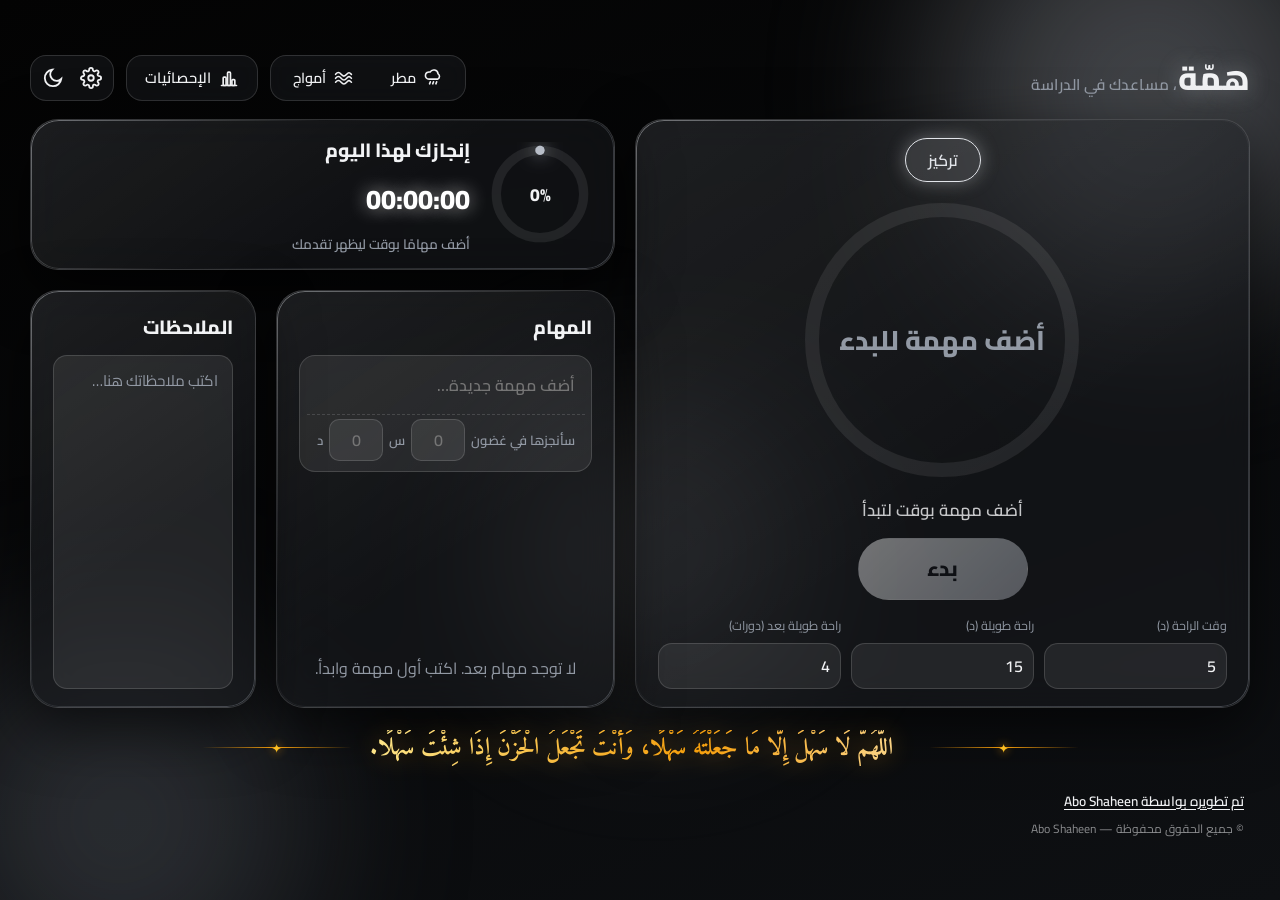
<file: index.html>
<!DOCTYPE html>
<html lang="ar" dir="rtl" data-theme="dark">
<head>
  <meta charset="UTF-8">
  <meta name="viewport" content="width=device-width, initial-scale=1">

  <title>همّه</title>

  <meta
    name="description"
    content="همّه — مساعدك في الدراسة، مؤقت بومودورو (Pomodoro) مع أصوات هادئة وإحصائيات وملاحظات."
  >

  <meta
    name="keywords"
    content="همّه, Himma, همه, بومودورو, Pomodoro"
  >

  <!-- الأيقونات -->
  <link rel="icon" type="image/png" href="img/logo-round.png">
  <link rel="apple-touch-icon" href="img/logo.png">

  <!-- Open Graph -->
  <meta property="og:type" content="website">
  <meta property="og:title" content="همّه">
  <meta
    property="og:description"
    content="همّه — مساعدك في الدراسة، مؤقت بومودورو (Pomodoro)."
  >
  <meta
    property="og:image"
    content="https://abo-shaheen-developer.github.io/Himma/img/cover.png"
  >
  <meta property="og:image:width" content="1774">
  <meta property="og:image:height" content="887">

  <!-- Twitter -->
  <meta name="twitter:card" content="summary_large_image">
  <meta name="twitter:title" content="همّه">
  <meta
    name="twitter:image"
    content="https://abo-shaheen-developer.github.io/Himma/img/cover.png"
  >

  <!-- Google Fonts -->
  <link rel="preconnect" href="https://fonts.googleapis.com">
  <link rel="preconnect" href="https://fonts.gstatic.com" crossorigin>

  <link
    href="https://fonts.googleapis.com/css2?family=Cairo:wght@400;600;800&family=Amiri:wght@700&display=swap"
    rel="stylesheet"
  >

  <!-- CSS -->
  <link rel="stylesheet" href="style.css">
</head>
<body class="intro hold-brand">
  <div id="intro" class="intro-screen" aria-hidden="true"><div class="intro-bg"></div></div>
  <div class="bg"><span class="orb o1"></span><span class="orb o2"></span><span class="orb o3"></span></div>

  <header class="top">
    <h1><span class="brand">همّة</span><span class="tag">، مساعدك في الدراسة</span></h1>

    <!-- الأصوات: في مستطيل -->
    <div class="sounds" role="group" aria-label="أصوات الخلفية">
      <button class="snd" data-sound="rain" aria-pressed="false" title="صوت المطر">
        <svg viewBox="0 0 24 24"><path d="M6.5 14a4.5 4.5 0 1 1 1.1-8.8A5.5 5.5 0 0 1 17.8 7.4 3.8 3.8 0 0 1 17.5 14z"/><path d="M8 17.5l-1 2.5M12 17.5l-1 2.5M16 17.5l-1 2.5"/></svg><span>مطر</span>
      </button>
      <button class="snd" data-sound="waves" aria-pressed="false" title="صوت الأمواج">
        <svg viewBox="0 0 24 24"><path d="M2 8c2.5-3 4.5-3 7 0s4.5 3 7 0 3.5-2.5 6 0"/><path d="M2 13c2.5-3 4.5-3 7 0s4.5 3 7 0 3.5-2.5 6 0"/><path d="M2 18c2.5-3 4.5-3 7 0s4.5 3 7 0 3.5-2.5 6 0"/></svg><span>أمواج</span>
      </button>
    </div>

    <!-- الإحصائيات: زر وحده (الملاحظات ثابتة في الصفحة) -->
    <button id="statsBtn" class="top-btn" aria-controls="stats">
      <svg viewBox="0 0 24 24"><path d="M3 21h18"/><rect x="5" y="11" width="3.5" height="10" rx="1"/><rect x="10.25" y="5" width="3.5" height="16" rx="1"/><rect x="15.5" y="14" width="3.5" height="7" rx="1"/></svg><span>الإحصائيات</span>
    </button>

    <!-- الثيم والإعدادات: في مربع -->
    <div class="tools">
      <button id="gearBtn" class="icon-btn gear" aria-label="الإعدادات">
        <svg viewBox="0 0 24 24"><circle cx="12" cy="12" r="3"/><path d="M19.4 15a1.65 1.65 0 0 0 .33 1.82l.06.06a2 2 0 0 1 0 2.83 2 2 0 0 1-2.83 0l-.06-.06a1.65 1.65 0 0 0-1.82-.33 1.65 1.65 0 0 0-1 1.51V21a2 2 0 0 1-2 2 2 2 0 0 1-2-2v-.09A1.65 1.65 0 0 0 9 19.4a1.65 1.65 0 0 0-1.82.33l-.06.06a2 2 0 0 1-2.83 0 2 2 0 0 1 0-2.83l.06-.06a1.65 1.65 0 0 0 .33-1.82 1.65 1.65 0 0 0-1.51-1H3a2 2 0 0 1-2-2 2 2 0 0 1 2-2h.09A1.65 1.65 0 0 0 4.6 9a1.65 1.65 0 0 0-.33-1.82l-.06-.06a2 2 0 0 1 0-2.83 2 2 0 0 1 2.83 0l.06.06a1.65 1.65 0 0 0 1.82.33H9a1.65 1.65 0 0 0 1-1.51V3a2 2 0 0 1 2-2 2 2 0 0 1 2 2v.09a1.65 1.65 0 0 0 1 1.51 1.65 1.65 0 0 0 1.82-.33l.06-.06a2 2 0 0 1 2.83 0 2 2 0 0 1 0 2.83l-.06.06a1.65 1.65 0 0 0-.33 1.82V9a1.65 1.65 0 0 0 1.51 1H21a2 2 0 0 1 2 2 2 2 0 0 1-2 2h-.09a1.65 1.65 0 0 0-1.51 1z"/></svg>
      </button>
      <button id="themeBtn" class="icon-btn" aria-label="تبديل الوضع">
        <svg class="sun" viewBox="0 0 24 24"><circle cx="12" cy="12" r="4"/><path d="M12 2v3M12 19v3M2 12h3M19 12h3M4.9 4.9l2.1 2.1M17 17l2.1 2.1M19.1 4.9L17 7M7 17l-2.1 2.1"/></svg>
        <svg class="moon" viewBox="0 0 24 24"><path d="M21 13A9 9 0 1 1 11 3a7 7 0 0 0 10 10z"/></svg>
      </button>
    </div>
  </header>

  <main class="layout">
    <section class="card timer-card">
      <div class="modes">
        <span id="modeLabel" class="mode-pill">تركيز</span>
      </div>

      <div class="dial-wrap"><div class="dial">
        <svg viewBox="0 0 300 300">
          <defs>
            <linearGradient id="gFocus" x1="0" y1="0" x2="1" y2="1"><stop offset="0" stop-color="#5eead4"/><stop offset="1" stop-color="#3b82f6"/></linearGradient>
            <linearGradient id="gBreak" x1="0" y1="0" x2="1" y2="1"><stop offset="0" stop-color="#fbbf24"/><stop offset="1" stop-color="#f472b6"/></linearGradient>
          </defs>
          <circle class="track" cx="150" cy="150" r="130"/>
          <circle id="ring" class="ring" cx="150" cy="150" r="130" transform="rotate(-90 150 150)"/>
        </svg>
        <div class="dial-text">
          <div id="time" class="time">…</div>
        </div>
      </div></div>

      <p id="sub" class="sub">جاهز للبدء</p>

      <div class="controls">
        <button id="startBtn" class="main-btn go">بدء</button>
      </div>

      <!-- وقت التركيز صار يُؤخذ من وقت المهمة، لذلك أُزيلت خانته -->
      <div class="settings">
        <label>وقت الراحة (د)
          <input id="breakMin" type="number" min="1" max="60" value="5">
        </label>
        <label>راحة طويلة (د)
          <input id="longMin" type="number" min="1" max="120" value="15">
        </label>
        <label>راحة طويلة بعد (دورات)
          <input id="longEvery" type="number" min="2" max="12" value="4">
        </label>
      </div>
    </section>

    <aside class="side">
      <section class="card achieve">
        <div class="mini-dial">
          <svg viewBox="0 0 100 100">
            <circle class="track" cx="50" cy="50" r="42"/>
            <circle id="aRing" class="ring a" cx="50" cy="50" r="42" transform="rotate(-90 50 50)"/>
          </svg>
          <div id="aPct" class="pct">0%</div>
        </div>
        <div class="a-info">
          <h2>إنجازك لهذا اليوم</h2>
          <div id="aTime" class="a-time">00:00:00</div>
          <p id="aOf" class="a-of"></p>
        </div>
      </section>

      <div class="pair">
      <section class="card todo">
        <h2>المهام</h2>
        <div class="add-box">
          <input id="todoInput" type="text" placeholder="أضف مهمة جديدة…" maxlength="80" aria-label="المهمة">
          <button id="addBtn" class="add-btn" aria-label="إضافة المهمة" hidden>+</button>
          <div class="add-time">
            <span>سأنجزها في غضون</span>
            <input id="todoH" type="number" min="0" max="12" placeholder="0" inputmode="numeric" aria-label="ساعات"><span>س</span>
            <input id="todoMin" type="number" min="0" max="59" placeholder="0" inputmode="numeric" aria-label="دقائق"><span>د</span>
          </div>
        </div>
        <ul id="todoList"></ul>
        <p id="empty" class="empty">لا توجد مهام بعد. اكتب أول مهمة وابدأ.</p>
      </section>

      <section class="card notes">
        <h2>الملاحظات</h2>
        <textarea id="notes" placeholder="اكتب ملاحظاتك هنا…" spellcheck="false"></textarea>
      </section>
      </div>
    </aside>
  </main>

  <!-- الإحصائيات: تأخذ الصفحة كلها عند فتحها -->
  <section id="stats" class="stats" hidden aria-label="الإحصائيات">
    <div class="stats-head">
      <h2>الإحصائيات</h2>
      <span id="stLive" class="st-live" hidden></span>
      <button id="statsClose" class="top-btn" aria-label="إغلاق الإحصائيات">
        <svg viewBox="0 0 24 24"><path d="M6 6l12 12M18 6L6 18"/></svg><span>إغلاق</span>
      </button>
    </div>

    <div class="stats-grid">
      <section class="card st-ov">
        <div class="wk-nav">
          <button id="wkPrev" class="icon-btn sm" aria-label="الأسبوع السابق"><svg viewBox="0 0 24 24"><path d="M9 6l6 6-6 6"/></svg></button>
          <div class="wk-title"><b id="wkTitle"></b><small id="wkRange"></small></div>
          <button id="wkNext" class="icon-btn sm" aria-label="الأسبوع التالي"><svg viewBox="0 0 24 24"><path d="M15 6l-6 6 6 6"/></svg></button>
        </div>
        <div id="wkTiles" class="tiles"></div>
        <div id="wkChart" class="chart"></div>
      </section>

      <section class="card st-days">
        <h3>مقارنة الأيام</h3>
        <p class="st-sub">كل يوم مقابل اليوم الذي قبله</p>
        <ul id="dayList"></ul>
      </section>

      <section class="card st-weeks">
        <h3>كل الأسابيع</h3>
        <p id="allSub" class="st-sub"></p>
        <ul id="weekList"></ul>
      </section>
    </div>
  </section>

  <footer class="salawat">
    <span class="orn"></span>
    <br>
    <p id="rotatingDua" aria-live="polite"></p>
    <span class="orn"></span>
  </footer>

  <footer class="credit">
    <a class="credit-link" href="https://abo-shaheen-developer.github.io/My-Portfolio/" target="_blank" rel="noopener noreferrer">تم تطويره بواسطة <bdi dir="ltr">Abo Shaheen</bdi></a>
    <span class="credit-copy">© جميع الحقوق محفوظة — <bdi dir="ltr">Abo Shaheen</bdi></span>
  </footer>

  <div id="overlay" class="overlay"></div>

  <aside id="drawer" class="drawer" aria-hidden="true" aria-label="الإعدادات">
    <div class="drawer-head">
      <h2>الإعدادات</h2>
      <button id="closeSettings" class="del" aria-label="إغلاق">×</button>
    </div>
    <h3 class="group">التشغيل</h3>
    <label class="switch-row">
      <span><b>بدء التركيز تلقائيًا</b><small>يبدأ التركيز مباشرة بعد انتهاء الراحة</small></span>
      <span class="switch"><input id="autoFocus" type="checkbox" role="switch"><i></i></span>
    </label>
    <label class="switch-row">
      <span><b>بدء الراحة تلقائيًا</b><small>تبدأ الراحة مباشرة بعد انتهاء التركيز</small></span>
      <span class="switch"><input id="autoBreak" type="checkbox" role="switch"><i></i></span>
    </label>
    <h3 class="group">المظهر</h3>
    <label class="switch-row">
      <span><b>التأثيرات البصرية</b><small>الألوان المتدرجة والحركة وموجة تبديل الثيم</small></span>
      <span class="switch"><input id="fx" type="checkbox" role="switch" checked><i></i></span>
    </label>
  </aside>

  <script src="script.js"></script>
</body>
</html>
</file>
<file: style.css>
/* ===== Monochrome palette: white / gray / silver / black / transparent ===== */
:root,[data-theme="dark"]{
  --drawer:rgba(12,13,15,.94);
  --bg1:#030303; --bg2:#0e1013; --bg3:#1d2025;
  --card:rgba(26,28,32,.52); --border:rgba(255,255,255,.14);
  --text:#f2f3f5; --muted:#9299a4; --track:rgba(255,255,255,.08);
  --accent:#e2e5ea; --accent2:#939aa5;
  --ar:226,229,234; --a2r:147,154,165; --hr:255,255,255;
  --hi:#ffffff; --hi2:#b8bec8;
  --brk:#8f96a1; --brkr:143,150,161;
  --f1:#ffffff; --f2:#8f96a1; --b1:#aab0ba; --b2:#4b515b;
  --on-accent:#0b0d10; --tglow:rgba(226,229,234,.35);
  --green:#e2e5ea; --red:#ffffff;
  --go-bg:linear-gradient(135deg,#ffffff,#b9bec7); --go-fg:#0b0d10; --go-bd:transparent; --gor:255,255,255;
  --stop-bg:linear-gradient(135deg,#3a3e45,#0d0e10); --stop-fg:#ffffff; --stop-bd:rgba(255,255,255,.35); --stopr:255,255,255;
  --orb1:#aeb3bc; --orb2:#6b717b; --orb3:#e5e7eb;
  --shadow:0 20px 60px rgba(0,0,0,.6);
}
[data-theme="light"]{
  --drawer:rgba(255,255,255,.96);
  --bg1:#ffffff; --bg2:#f1f2f4; --bg3:#dde0e5;
  --card:rgba(255,255,255,.6); --border:rgba(40,45,52,.16);
  --text:#14161a; --muted:#5b626d; --track:rgba(40,45,52,.08);
  --accent:#353a42; --accent2:#6e7580;
  --ar:53,58,66; --a2r:110,117,128; --hr:27,30,35;
  --hi:#1b1e23; --hi2:#4a505a;
  --brk:#858c97; --brkr:133,140,151;
  --f1:#1b1e23; --f2:#6e7580; --b1:#8a919b; --b2:#c4c8ce;
  --on-accent:#ffffff; --tglow:rgba(0,0,0,0);
  --green:#353a42; --red:#000000;
  --go-bg:linear-gradient(135deg,#2c3037,#0e0f12); --go-fg:#ffffff; --go-bd:transparent; --gor:30,35,42;
  --stop-bg:linear-gradient(135deg,#ffffff,#d3d6db); --stop-fg:#14161a; --stop-bd:rgba(40,45,52,.4); --stopr:30,35,42;
  --orb1:#c3c7ce; --orb2:#9aa0a9; --orb3:#e3e5e9;
  --shadow:0 20px 50px rgba(30,35,42,.16);
}
*{box-sizing:border-box;margin:0;padding:0}
html,body{min-height:100%}
body{
  font-family:'Cairo',system-ui,sans-serif;color:var(--text);
  background:linear-gradient(160deg,var(--bg1),var(--bg2) 50%,var(--bg3));
  background-size:200% 200%;animation:bgShift 18s ease-in-out infinite alternate;
  min-height:100vh;padding:20px;overflow-x:hidden;transition:color .4s;
}
@keyframes bgShift{to{background-position:100% 100%}}

.bg{position:fixed;inset:0;z-index:-1;overflow:hidden;pointer-events:none}
.orb{position:absolute;border-radius:50%;filter:blur(90px);opacity:.35;animation:float 16s ease-in-out infinite alternate}
.o1{width:420px;height:420px;background:var(--orb1);top:-120px;right:-80px}
.o2{width:360px;height:360px;background:var(--orb2);bottom:-100px;left:-60px;animation-delay:-5s}
.o3{width:280px;height:280px;background:var(--orb3);top:45%;left:40%;animation-delay:-9s;opacity:.2}
[data-theme="light"] .orb{opacity:.28}
@keyframes float{to{transform:translate(60px,-50px) scale(1.15)}}

:root{--hb:46px}
.top{max-width:1050px;margin:0 auto 18px;display:flex;align-items:center;flex-wrap:wrap;gap:10px 12px}
.top h1{font-size:clamp(1.15rem,5vw,1.8rem);font-weight:800;letter-spacing:.5px;text-shadow:0 0 22px var(--tglow);margin-inline-end:auto}
.icon-btn{width:46px;height:46px;border-radius:50%;border:1px solid var(--border);background:var(--card);color:var(--text);cursor:pointer;display:grid;place-items:center;backdrop-filter:blur(10px);transition:.3s}
.icon-btn:hover{box-shadow:0 0 20px var(--accent);transform:rotate(25deg)}
.icon-btn svg{width:22px;height:22px;fill:none;stroke:currentColor;stroke-width:2;stroke-linecap:round;grid-area:1/1}
[data-theme="dark"] .sun{display:none}
[data-theme="light"] .moon{display:none}

.layout{max-width:1050px;margin:0 auto;display:grid;grid-template-columns:1.1fr 1fr;gap:22px;align-items:start}
.card{background:var(--card);border:1px solid var(--border);border-radius:28px;padding:26px;backdrop-filter:blur(18px);box-shadow:var(--shadow);position:relative}
.card::before{content:"";position:absolute;inset:0;border-radius:inherit;padding:1px;background:linear-gradient(135deg,rgba(var(--ar),.45),transparent 40%,rgba(var(--a2r),.4));-webkit-mask:linear-gradient(#000 0 0) content-box,linear-gradient(#000 0 0);-webkit-mask-composite:xor;mask-composite:exclude;pointer-events:none}
@keyframes rise{from{opacity:0;transform:translateY(30px) scale(.96)}}
.side{display:grid;gap:22px}

.timer-card{text-align:center}
.mode-pill{display:inline-block;padding:6px 22px;border-radius:99px;font-weight:600;background:rgba(var(--ar),.12);color:var(--accent);border:1px solid var(--accent);box-shadow:0 0 18px rgba(var(--ar),.35);transition:.4s}
body.break .mode-pill{color:var(--brk);border-color:var(--brk);background:rgba(var(--brkr),.12);box-shadow:0 0 18px rgba(var(--brkr),.4)}

.dial-wrap{container-type:size;height:min(310px,78vw);margin:14px 0;display:grid;place-items:center}
.dial{position:relative;width:min(100cqw,100cqh);height:min(100cqw,100cqh)}
.dial svg{width:100%;height:100%;overflow:visible}
.track{fill:none;stroke:var(--track);stroke-width:14}
.ring{fill:none;stroke:url(#gFocus);stroke-width:14;stroke-linecap:round;stroke-dasharray:816.8;stroke-dashoffset:0;transition:stroke-dashoffset .35s linear;filter:drop-shadow(0 0 10px var(--accent))}
body.break .ring{stroke:url(#gBreak);filter:drop-shadow(0 0 10px var(--brk))}
.dial-text{position:absolute;inset:0;display:flex;flex-direction:column;align-items:center;justify-content:center}
.time{font-size:clamp(2rem,22cqmin,5rem);font-weight:800;font-variant-numeric:tabular-nums;direction:ltr;text-shadow:0 0 24px rgba(var(--ar),.5)}
.sub{color:var(--text);opacity:.8;font-size:1.05rem;font-weight:600;min-height:1.7em;margin:-4px 0 18px}

.controls{display:flex;align-items:center;justify-content:center;gap:20px;margin:6px 0 22px}
.round-btn{width:58px;height:58px;border-radius:50%;border:1px solid var(--border);background:var(--card);color:var(--text);cursor:pointer;display:grid;place-items:center;transition:.3s}
.round-btn svg{width:26px;height:26px;fill:none;stroke:currentColor;stroke-width:2.2;stroke-linecap:round;stroke-linejoin:round}
.round-btn:hover:not(:disabled){box-shadow:0 0 22px var(--accent2);transform:translateY(-3px)}
@keyframes spin{to{transform:rotate(-360deg)}}
.round-btn:disabled{opacity:.35;cursor:not-allowed}

.main-btn{min-width:170px;height:62px;border:none;border-radius:99px;font:800 1.3rem 'Cairo',sans-serif;color:#fff;cursor:pointer;transition:.3s}
.main-btn.go{background:var(--go-bg);color:var(--go-fg);border:1px solid var(--go-bd);box-shadow:0 0 28px rgba(var(--gor),.55),inset 0 0 12px rgba(255,255,255,.2);animation:glowG 2s ease-in-out infinite}
.main-btn.stop{background:var(--stop-bg);color:var(--stop-fg);border:1px solid var(--stop-bd);box-shadow:0 0 28px rgba(var(--stopr),.3),inset 0 0 12px rgba(255,255,255,.12);animation:glowR 2s ease-in-out infinite}
.main-btn:hover{transform:translateY(-3px) scale(1.04)}
.main-btn:active{transform:scale(.97)}
@keyframes glowG{50%{box-shadow:0 0 46px rgba(var(--gor),.85),inset 0 0 12px rgba(255,255,255,.2)}}
@keyframes glowR{50%{box-shadow:0 0 46px rgba(var(--stopr),.5),inset 0 0 12px rgba(255,255,255,.12)}}

.settings{display:grid;grid-template-columns:repeat(3,1fr);gap:12px;align-items:end}
label{display:grid;gap:6px;font-size:.9rem;color:var(--muted);text-align:right}
input[type=number],input[type=text]{width:100%;padding:11px 14px;border-radius:14px;border:1px solid var(--border);background:var(--track);color:var(--text);font:600 1rem 'Cairo',sans-serif;outline:none;transition:.3s}
input:focus,textarea:focus{border-color:var(--accent);box-shadow:0 0 16px rgba(var(--ar),.4)}
input:disabled{opacity:.5}

.achieve{display:flex;align-items:center;gap:22px}
.mini-dial{position:relative;width:130px;flex:none}
.mini-dial svg{width:100%;display:block}
.mini-dial .track{stroke-width:9}
.ring.a{stroke-width:9;stroke:var(--hi2);filter:drop-shadow(0 0 8px var(--hi2));stroke-dasharray:263.9}
.pct{position:absolute;inset:0;display:grid;place-items:center;font-weight:800;font-size:1.3rem}
.a-info{flex:1;display:grid;gap:6px}
h2{font-size:1.2rem;font-weight:800}
.a-time{font-size:1.9rem;font-weight:800;direction:ltr;text-align:right;font-variant-numeric:tabular-nums;color:var(--hi);text-shadow:0 0 18px rgba(var(--hr),.6)}
.goal{display:flex;align-items:center;gap:8px;white-space:nowrap}
.goal input{width:76px;padding:6px 10px}
.a-row{display:flex;align-items:center;gap:6px 14px;flex-wrap:wrap}
[hidden]{display:none!important}
.goal-box{display:flex;align-items:center;gap:12px;flex-wrap:wrap}
.goal-btn{width:fit-content;padding:8px 16px;border-radius:99px;border:1px solid var(--hi2);background:rgba(var(--hr),.12);color:var(--hi);font:600 .9rem 'Cairo',sans-serif;cursor:pointer;transition:.3s}
.goal-btn:hover{box-shadow:0 0 18px rgba(var(--hr),.6);transform:translateY(-2px)}
[data-theme="light"] .goal-btn{color:var(--hi)}
.link-btn{background:none;border:none;color:var(--muted);cursor:pointer;font:600 .85rem 'Cairo',sans-serif;text-align:right;width:fit-content}
.link-btn:hover{color:var(--red)}

.todo h2{margin-bottom:14px}
.add-box{display:flex;align-items:center;flex-wrap:wrap;gap:6px 8px;padding:6px 6px 6px 8px;margin-bottom:12px;border-radius:16px;border:1px solid var(--border);background:var(--track);transition:.3s}
.add-box:focus-within{border-color:var(--accent);box-shadow:0 0 16px rgba(var(--ar),.35)}
.add-box>input[type=text]{flex:1 1 140px;min-width:0;width:auto;border:none;background:transparent;box-shadow:none;padding:8px 10px}
.add-box>input[type=text]:focus{box-shadow:none}
.add-btn{flex:none;width:42px;height:42px;border:none;border-radius:12px;background:linear-gradient(135deg,var(--accent),var(--accent2));color:var(--on-accent);font-size:1.7rem;font-weight:800;line-height:1;cursor:pointer;transition:.3s;box-shadow:0 0 18px rgba(var(--a2r),.5)}
.add-btn:hover{transform:scale(1.08);box-shadow:0 0 28px rgba(var(--ar),.7)}
.add-time{flex:1 1 100%;display:flex;align-items:center;gap:6px;padding:4px 10px;border-top:1px dashed var(--border);color:var(--muted);font-size:.82rem;font-weight:600;white-space:nowrap}
.add-time input{width:54px;padding:5px 6px;text-align:center;border-radius:10px}
.add-time.bad{animation:shake .4s}
.add-time.bad input{border-color:var(--red)}
@keyframes shake{25%{transform:translateX(6px)}75%{transform:translateX(-6px)}}
#todoList{list-style:none;display:grid;align-content:start;gap:10px;max-height:300px;overflow:auto;padding:2px}
#todoList li{padding:12px 14px;border-radius:16px;background:var(--track);border:1px solid var(--border);transition:.3s}
#todoList li.new{animation:pop .35s ease both}
#todoList li:hover{border-color:rgba(var(--ar),.55);background:rgba(var(--ar),.09)}
#todoList li.current{border-color:rgba(var(--ar),.6)}
@keyframes pop{from{opacity:0;transform:scale(.9) translateX(20px)}}
.trow{display:flex;align-items:center;gap:10px}
.ttxt{flex:1;min-width:0;word-break:break-word}
#todoList li.done .ttxt{text-decoration:line-through;opacity:.5}
.tchip{flex:none;font-size:.76rem;font-weight:700;padding:2px 9px;border-radius:99px;background:rgba(var(--hr),.14);color:var(--hi);border:1px solid rgba(var(--hr),.4);white-space:nowrap}
[data-theme="light"] .tchip{color:var(--hi)}
.tsel,.tcur{flex:none;font:700 .76rem 'Cairo',sans-serif;padding:2px 10px;border-radius:99px;white-space:nowrap}
.tsel{border:1px solid var(--border);background:transparent;color:var(--muted);cursor:pointer;transition:.3s}
.tsel:hover{color:var(--accent);border-color:var(--accent)}
.tcur{color:var(--accent);border:1px solid var(--accent);background:rgba(var(--ar),.12)}
[data-theme="light"] .tcur{color:var(--accent);border-color:var(--accent)}
.chk{appearance:none;width:24px;height:24px;border-radius:50%;border:2px solid var(--accent);cursor:pointer;flex:none;display:grid;place-items:center;transition:.3s}
.chk:checked{background:var(--accent);box-shadow:0 0 14px var(--accent)}
.chk:checked::after{content:"✓";color:var(--on-accent);font-weight:800;font-size:.9rem}
.del{background:none;border:none;color:var(--muted);font-size:1.3rem;cursor:pointer;transition:.2s}
.del:hover{color:var(--red);transform:scale(1.2)}
.tbar{display:flex;align-items:center;gap:10px;margin-top:10px}
.tbar .trk{flex:1;height:9px;border-radius:99px;background:var(--border);overflow:hidden}
.tbar i{display:block;height:100%;width:100%;border-radius:inherit;background:linear-gradient(90deg,var(--accent2),var(--accent));box-shadow:0 0 10px rgba(var(--ar),.5);transition:width .35s linear}
.tbar.low i{background:linear-gradient(90deg,var(--brk),var(--accent2));box-shadow:0 0 10px rgba(var(--brkr),.6)}
.tbar small{font-variant-numeric:tabular-nums;direction:ltr;color:var(--muted);font-weight:700;min-width:42px;text-align:left}
.task-q{display:flex;align-items:center;gap:8px;flex-wrap:wrap;margin-top:10px;padding:8px 12px;border-radius:12px;background:rgba(var(--brkr),.12);border:1px solid rgba(var(--brkr),.55)}
.task-q b{flex:1;min-width:120px;font-size:.92rem}
.q-btn{padding:5px 16px;border-radius:99px;border:1px solid var(--border);background:var(--track);color:var(--text);font:700 .85rem 'Cairo',sans-serif;cursor:pointer;transition:.2s}
.q-btn:hover{transform:translateY(-1px)}
.q-btn.yes{background:var(--green);color:var(--on-accent);border-color:var(--green)}
.empty{color:var(--muted);text-align:center;padding:10px}

:focus-visible{outline:2px solid var(--accent);outline-offset:3px}
@media (max-width:860px){.layout{grid-template-columns:minmax(0,1fr)}}
.side{min-width:0}.settings input{min-width:0}
@media (max-width:420px){.achieve{flex-direction:column;text-align:center}.a-time{text-align:center}.link-btn{margin:auto}}
@media (prefers-reduced-motion:reduce){*{animation:none!important;transition:none!important}}

/* header: sounds in a rectangle, notes / stats as standalone buttons, theme + settings in a box */
.sounds{display:flex;align-items:center;gap:4px;padding:5px;height:var(--hb);border-radius:16px;border:1px solid var(--border);background:var(--card);backdrop-filter:blur(10px)}
.snd{display:inline-flex;align-items:center;gap:8px;height:100%;padding:0 16px;border-radius:12px;border:1px solid transparent;background:transparent;color:var(--text);font:600 .9rem 'Cairo',sans-serif;cursor:pointer;transition:.3s;white-space:nowrap}
.snd svg{width:19px;height:19px;fill:none;stroke:currentColor;stroke-width:2;stroke-linecap:round;stroke-linejoin:round;flex:none}
.snd:hover{background:var(--track)}
.snd.on{color:var(--accent);border-color:var(--accent);background:rgba(var(--ar),.13);box-shadow:0 0 18px rgba(var(--ar),.45);animation:glowS 2.4s ease-in-out infinite}
[data-theme="light"] .snd.on{color:var(--accent);border-color:var(--accent);background:rgba(15,118,110,.1)}
.snd.on svg{animation:pulseI 1.6s ease-in-out infinite}
@keyframes glowS{50%{box-shadow:0 0 28px rgba(var(--ar),.75)}}
@keyframes pulseI{50%{transform:scale(1.18)}}
.top-btn{display:inline-flex;align-items:center;justify-content:center;gap:8px;height:var(--hb);padding:0 18px;border-radius:16px;border:1px solid var(--border);background:var(--card);color:var(--text);font:600 .92rem 'Cairo',sans-serif;cursor:pointer;backdrop-filter:blur(10px);transition:.3s;white-space:nowrap}
.top-btn svg{width:20px;height:20px;fill:none;stroke:currentColor;stroke-width:2;stroke-linecap:round;stroke-linejoin:round;flex:none}
.top-btn:hover{transform:translateY(-2px);box-shadow:0 0 16px rgba(var(--a2r),.55)}
.top-btn[aria-expanded="true"]{color:var(--accent);border-color:var(--accent);box-shadow:0 0 16px rgba(var(--ar),.45)}
[data-theme="light"] .top-btn[aria-expanded="true"]{color:var(--accent);border-color:var(--accent)}
@media (max-width:999px){.top h1{order:1;flex:1 1 0;min-width:0}.tools{order:2}.sounds{order:3}.top-btn{order:4}}
@media (max-width:700px){.sounds{flex:1 1 100%}.snd{flex:1;justify-content:center;padding:0 10px}.top-btn{flex:1 1 0;padding:0 12px}}
@media (max-width:520px){.settings{grid-template-columns:1fr 1fr}.settings label:last-child{grid-column:1/-1}}

/* tools + theme circle transition */
.tools{display:flex;align-items:center;gap:4px;padding:5px;height:var(--hb);border-radius:16px;border:1px solid var(--border);background:var(--card);backdrop-filter:blur(10px)}
.tools .icon-btn{width:calc(var(--hb) - 12px);height:calc(var(--hb) - 12px);border-radius:12px;border:none;background:transparent;backdrop-filter:none}
.tools .icon-btn:hover{background:var(--track);box-shadow:none}
.gear:hover{transform:rotate(90deg)}
.wave-cover{position:fixed;inset:0;z-index:9990;pointer-events:none;overflow:hidden;-webkit-mask-image:radial-gradient(circle at var(--x) var(--y),transparent calc(var(--r) - 90px),#000 var(--r));mask-image:radial-gradient(circle at var(--x) var(--y),transparent calc(var(--r) - 90px),#000 var(--r))}
.wave-rings{position:fixed;inset:0;z-index:9991;pointer-events:none;overflow:hidden}
.wave-rings i{position:absolute;left:var(--x);top:var(--y);transform:translate(-50%,-50%);border-radius:50%;box-sizing:border-box;border:3px solid var(--wc);box-shadow:0 0 28px var(--wc),inset 0 0 28px var(--wc);opacity:0}

/* settings drawer */
.overlay{position:fixed;inset:0;z-index:50;background:rgba(2,6,23,.35);-webkit-backdrop-filter:blur(0);backdrop-filter:blur(0);opacity:0;pointer-events:none;transition:opacity .4s,backdrop-filter .4s,-webkit-backdrop-filter .4s}
.overlay.open{opacity:1;pointer-events:auto;-webkit-backdrop-filter:blur(10px);backdrop-filter:blur(10px)}
.drawer{position:fixed;top:0;bottom:0;left:0;width:min(340px,88vw);z-index:60;padding:24px;display:flex;flex-direction:column;gap:16px;background:var(--drawer);border-right:1px solid var(--border);backdrop-filter:blur(20px);box-shadow:20px 0 60px rgba(0,10,40,.45);transform:translateX(-105%);visibility:hidden;transition:transform .45s cubic-bezier(.4,0,.2,1),visibility 0s .45s}
.drawer.open{transform:none;visibility:visible;transition:transform .45s cubic-bezier(.4,0,.2,1),visibility 0s}
.drawer-head{display:flex;justify-content:space-between;align-items:center;margin-bottom:6px}
.drawer .del{font-size:1.9rem}
.switch-row{display:flex;align-items:center;justify-content:space-between;gap:14px;padding:16px;border-radius:18px;background:var(--track);border:1px solid var(--border);cursor:pointer;color:var(--text);transition:.3s}
.switch-row:hover{border-color:rgba(var(--ar),.55)}
.switch-row b{display:block;font-size:1rem}
.switch-row small{display:block;margin-top:2px;color:var(--muted);font-size:.8rem;font-weight:400;line-height:1.5}
.switch{position:relative;width:52px;height:30px;flex:none}
.switch input{position:absolute;inset:0;opacity:0;cursor:pointer;margin:0}
.switch i{position:absolute;inset:0;border-radius:99px;background:var(--track);border:1px solid var(--border);transition:.3s;pointer-events:none}
.switch i::after{content:"";position:absolute;top:3px;right:3px;width:22px;height:22px;border-radius:50%;background:#fff;box-shadow:0 2px 6px rgba(0,0,0,.4);transition:.3s}
.switch input:checked+i{background:linear-gradient(135deg,var(--accent),var(--accent2));box-shadow:0 0 16px rgba(var(--ar),.6)}
.switch input:checked+i::after{transform:translateX(-22px)}
.switch input:focus-visible+i{outline:2px solid var(--accent);outline-offset:3px}

/* salawat */
.salawat{max-width:1050px;margin:34px auto 8px;display:flex;align-items:center;justify-content:center;gap:18px}
.salawat p{font-family:'Amiri','Cairo',serif;font-size:clamp(1.15rem,4.6vw,1.7rem);font-weight:700;line-height:1.7;text-align:center;background:linear-gradient(100deg,#fde68a,#f59e0b,#fff7d6,#f59e0b,#fde68a);background-size:250% 100%;-webkit-background-clip:text;background-clip:text;color:transparent;animation:shimmer 6s linear infinite;filter:drop-shadow(0 0 12px rgba(245,158,11,.45))}
@keyframes shimmer{to{background-position:-250% 0}}
.salawat .orn{flex:1;max-width:150px;height:1px;background:linear-gradient(90deg,transparent,#f59e0b,transparent);position:relative}
.salawat .orn::after{content:"✦";position:absolute;top:50%;left:50%;transform:translate(-50%,-52%);font-size:.8rem;color:#fbbf24;text-shadow:0 0 10px #f59e0b}
[data-theme="light"] .salawat p{background-image:linear-gradient(100deg,#b45309,#d97706,#f59e0b,#d97706,#b45309);filter:drop-shadow(0 0 8px rgba(217,119,6,.25))}

.group{font-size:.8rem;font-weight:600;color:var(--muted);letter-spacing:.5px;margin:6px 4px -4px}
.drawer{overflow:auto}

/* ===== Desktop: natural sizes, nothing taller than a 1333x650 window, centered on bigger screens ===== */
.brand{font-size:1.3em}
.tag{font-size:.6em;font-weight:600;color:var(--muted);text-shadow:none}
@media (max-width:700px){.salawat .orn{display:none}}
@media (min-width:1000px){
  body{min-height:100dvh;display:flex;flex-direction:column;justify-content:center;padding:14px 30px 10px}
  .top,.layout,.salawat{width:100%;max-width:1240px;margin-left:auto;margin-right:auto}
  .top{margin-bottom:10px}
  .top h1{font-size:1.6rem}
  .layout{grid-template-columns:1.05fr 1fr;gap:20px;align-items:stretch}
  .card{padding:18px 22px}
  .timer-card{display:flex;flex-direction:column}
  .dial-wrap{height:clamp(200px,calc(100vh - 385px),300px);margin:8px 0 4px}
  .sub{margin:0 0 12px;min-height:1.5em}
  .controls{margin:0 0 14px}
  .settings{gap:10px}
  .settings label{font-size:.78rem}
  .settings input{padding:7px 10px}
  .side{contain:size;gap:20px;grid-template-rows:auto minmax(0,1fr)} /* its height follows the timer card, never taller */
  .achieve{gap:18px}
  .mini-dial{width:104px}
  .pct{font-size:1.1rem}
  .a-time{font-size:1.7rem}
  .todo{min-height:0}
  .todo{display:flex;flex-direction:column}
  .todo h2{margin-bottom:10px}
  .add-opt{margin-bottom:10px}
  #todoList{flex:1;min-height:0;max-height:none}
  .empty{padding:6px}
  .salawat{margin-top:22px}
  .salawat p{font-size:1.5rem;line-height:1.5}
}
@media (min-width:1000px) and (max-height:720px){
  body{padding:10px 26px 6px}
  .top{margin-bottom:8px}
  .top h1{font-size:1.4rem}
  :root{--hb:40px}
  .layout,.side{gap:14px}
  .card{padding:14px 18px}
  .main-btn{height:54px}
  .round-btn{width:50px;height:50px}
  .mode-pill{padding:3px 20px}
  .mini-dial{width:92px}
  .a-time{font-size:1.5rem}
  .controls{margin-bottom:10px}
  .salawat p{font-size:1.3rem}
}

/* ===== Visual effects off: no gradients, no animation (the theme wave is skipped in script.js too) ===== */
body.no-fx,body.no-fx *,body.no-fx *::before,body.no-fx *::after{animation:none!important;transition:none!important}
body.no-fx{background:var(--bg1)!important}
body.no-fx .orb{display:none}
body.no-fx .card::before{display:none}
body.no-fx .main-btn.go{background:var(--go-bg)}
body.no-fx .main-btn.stop{background:var(--stop-bg)}
body.no-fx .add-btn,body.no-fx .switch input:checked+i{background:var(--accent)}
body.no-fx .ring{stroke:var(--accent)}
body.no-fx.break .ring{stroke:var(--brk)}
body.no-fx .ring.a{stroke:var(--hi2)}
body.no-fx .salawat p{background:none!important;color:#f59e0b!important;filter:none}
[data-theme="light"] body.no-fx .salawat p{color:#b45309!important}

/* ===== Hide every scrollbar (scrolling still works) ===== */
*{scrollbar-width:none;-ms-overflow-style:none}
*::-webkit-scrollbar{display:none;width:0;height:0}

/* ===== Entrance animation ===== */
.sounds{--d:.05s}#notesBtn{--d:.1s}#statsBtn{--d:.14s}.tools{--d:.18s}.timer-card{--d:.1s}.achieve{--d:.22s}.todo{--d:.34s}.salawat{--d:.6s}
body.intro .card,body.intro .sounds,body.intro .tools,body.intro .top-btn,body.intro .salawat,body.intro .credit{opacity:0}
body:not(.intro) :is(.card,.sounds,.tools,.top-btn,.salawat,.credit){animation:rise .9s cubic-bezier(.2,.8,.2,1) both;animation-delay:var(--d,0s)}
body.hold-brand .brand{visibility:hidden}
body.intro .tag{opacity:0}
.tag{transition:opacity .9s .5s}
.intro-screen{position:fixed;inset:0;z-index:9999;pointer-events:none}
.intro-bg{position:absolute;inset:0;background:linear-gradient(160deg,var(--bg1),var(--bg2) 50%,var(--bg3))}
.intro-word{position:absolute;white-space:nowrap;line-height:normal;font-weight:800;color:var(--text);transform-origin:center;will-change:transform,opacity}

/* ===== No spinner arrows on number inputs ===== */
input[type=number]{-moz-appearance:textfield;appearance:textfield}
input[type=number]::-webkit-inner-spin-button,input[type=number]::-webkit-outer-spin-button{-webkit-appearance:none;appearance:none;margin:0;display:none}

.drawer .del{font-size:1.9rem;line-height:1}

/* ===== Settings: week start ===== */
.seg-row{flex-direction:column;align-items:stretch;cursor:default}
.seg{display:flex;gap:6px}
.seg button{flex:1;padding:8px 6px;border-radius:12px;border:1px solid var(--border);background:var(--track);color:var(--text);font:600 .85rem 'Cairo',sans-serif;cursor:pointer;transition:.3s}
.seg button[aria-pressed="true"]{background:linear-gradient(135deg,var(--accent),var(--accent2));color:var(--on-accent);border-color:transparent}
body.no-fx .seg button[aria-pressed="true"]{background:var(--accent)}

/* ===== Statistics: takes the whole page while open ===== */
.stats{width:100%;max-width:1240px;margin:0 auto}
body.stats-open .top,body.stats-open .layout,body.stats-open .salawat,body.stats-open .credit{display:none}
.stats-head{display:flex;align-items:center;gap:10px 14px;flex-wrap:wrap;margin-bottom:16px}
.stats-head h2{font-size:clamp(1.3rem,5vw,1.8rem);font-weight:800;text-shadow:0 0 22px var(--tglow);margin-inline-end:auto}
.st-live{display:inline-flex;align-items:center;gap:6px;padding:6px 14px;border-radius:99px;border:1px solid var(--accent);color:var(--accent);background:rgba(var(--ar),.1);font:700 .85rem 'Cairo',sans-serif;font-variant-numeric:tabular-nums}
[data-theme="light"] .st-live{color:var(--accent);border-color:var(--accent)}
.stats-grid{display:grid;grid-template-columns:1.2fr 1fr;grid-template-areas:"ov days" "weeks days";gap:18px;align-items:start}
.st-ov{grid-area:ov}.st-days{grid-area:days}.st-weeks{grid-area:weeks}
.st-days,.st-weeks{container-type:inline-size}
@media (max-width:900px){.stats-grid{grid-template-columns:minmax(0,1fr);grid-template-areas:"ov" "days" "weeks"}}
.stats h3{font-size:1.1rem;font-weight:800}
.st-sub{color:var(--muted);font-size:.82rem;margin:2px 0 12px}
.stats .card{min-width:0}
.icon-btn.sm{width:40px;height:40px}
.icon-btn:disabled{opacity:.3;cursor:not-allowed}
.icon-btn:disabled:hover{transform:none;box-shadow:none}

.wk-nav{display:flex;align-items:center;justify-content:space-between;gap:12px;margin-bottom:16px}
.wk-title{display:grid;gap:2px;text-align:center}
.wk-title b{font-size:1.25rem;font-weight:800}
.wk-title small{color:var(--muted);font-size:.85rem}
.tiles{display:grid;grid-template-columns:repeat(3,1fr);gap:10px;margin-bottom:18px}
.tile{display:grid;align-content:start;gap:4px;padding:12px 14px;border-radius:16px;background:var(--track);border:1px solid var(--border);min-width:0}
.tile small{color:var(--muted);font-size:.8rem;font-weight:600}
.tile b{font-size:1.35rem;font-weight:800}
.tile em{font-style:normal;color:var(--muted);font-size:.78rem}
.tile.main{grid-column:1/-1;justify-items:start}
.tile.main b{font-size:2rem;color:var(--hi);text-shadow:0 0 18px rgba(var(--hr),.5)}
[data-theme="light"] .tile.main b{color:var(--hi);text-shadow:none}
@media (max-width:420px){.tiles{grid-template-columns:1fr 1fr}.tile:last-child{grid-column:1/-1}}

.chip{display:inline-flex;align-items:center;gap:4px;width:fit-content;padding:3px 10px;border-radius:99px;font-size:.78rem;font-weight:700;white-space:nowrap;border:1px solid}
.chip.up{color:var(--hi);background:rgba(var(--hr),.14);border-color:rgba(var(--hr),.5)}
.chip.down{color:var(--muted);background:transparent;border-color:var(--border);border-style:dashed}
.chip.same{color:var(--muted);background:var(--track);border-color:var(--border)}

.chart{--g:clamp(4px,1.8vw,14px);container-type:inline-size}
.plot{position:relative;height:200px;padding-top:24px;border-bottom:1px solid var(--border)}
.plot-in{position:relative;height:100%;display:grid;grid-template-columns:repeat(7,minmax(0,1fr));gap:var(--g)}
.col{position:relative;display:flex;align-items:flex-end;justify-content:center;height:100%}
.bar{display:block;width:min(70%,48px);border-radius:10px 10px 4px 4px;background:linear-gradient(180deg,var(--accent),var(--accent2));transform-origin:bottom}
.col.today .bar{box-shadow:0 0 16px var(--accent)}
.col.hit .bar{background:linear-gradient(180deg,var(--hi),var(--hi2))}
.col.fut .bar{display:none}
.val{position:absolute;left:50%;transform:translateX(-50%);font-size:.72rem;font-weight:700;direction:ltr;white-space:nowrap}
.goal-line{position:absolute;left:0;right:0;border-top:2px dashed var(--hi2);pointer-events:none;z-index:1}
.goal-line span{position:absolute;top:-1.6em;right:0;font-size:.7rem;font-weight:700;color:var(--hi);background:var(--drawer);padding:0 6px;border-radius:6px}
[data-theme="light"] .goal-line span{color:var(--hi)}
.xlab{display:grid;grid-template-columns:repeat(7,minmax(0,1fr));gap:var(--g);margin-top:8px;text-align:center}
.xl{display:grid;gap:1px;color:var(--muted);line-height:1.3}
.xl b{font-size:.85rem;font-weight:700;white-space:nowrap}
.xl small{font-size:.72rem}
.xl.today{color:var(--accent)}
[data-theme="light"] .xl.today{color:var(--accent)}
.xl .full{display:none}
@container (min-width:430px){.xl .full{display:inline}.xl .short{display:none}}
@media (max-width:420px){.plot{height:170px}}

#dayList,#weekList{list-style:none;display:grid;gap:8px}
#weekList{max-height:380px;overflow:auto;padding:2px}
#dayList li,.wk-row{display:grid;grid-template-columns:minmax(0,1fr) auto;grid-template-areas:"n v" "b b" "c c";gap:6px 12px;align-items:center;padding:10px 12px;border-radius:14px;background:var(--track);border:1px solid var(--border);transition:.3s}
.wk-row{width:100%;text-align:right;font:inherit;color:inherit;cursor:pointer}
.wk-row:hover{border-color:rgba(var(--ar),.55);background:rgba(var(--ar),.09)}
.wk-row.sel{border-color:var(--accent);box-shadow:0 0 14px rgba(var(--ar),.3)}
#dayList li.today{border-color:var(--accent)}
#dayList li.fut{opacity:.5}
.d-name{grid-area:n;display:grid;line-height:1.35;min-width:0}
.d-name b{font-size:.95rem}
.d-name small{color:var(--muted);font-size:.78rem}
.d-val{grid-area:v;font-weight:800;font-variant-numeric:tabular-nums}
.d-delta{grid-area:c;justify-self:start}
.d-bar{grid-area:b;height:8px;border-radius:99px;background:var(--border);overflow:hidden}
.d-bar i{display:block;height:100%;border-radius:inherit;background:linear-gradient(90deg,var(--accent2),var(--accent))}
.tick{color:var(--hi2);font-weight:800}

@keyframes grow{from{transform:scaleY(0)}}
@keyframes growX{from{transform:scaleX(0)}}
.anim .bar{animation:grow .7s cubic-bezier(.2,.8,.2,1) both}
.anim .d-bar i{transform-origin:right;animation:growX .7s cubic-bezier(.2,.8,.2,1) both}
body.no-fx .bar,body.no-fx .d-bar i,body.no-fx .tbar i{background:var(--accent)}

/* ===== Task-driven timer, achievement, notes back on the page ===== */
.time.idle{font-size:clamp(1.15rem,9cqmin,1.9rem);line-height:1.5;padding:0 14px;text-align:center;direction:rtl;text-shadow:none;color:var(--muted)}
.main-btn:disabled{opacity:.4;cursor:not-allowed;animation:none;box-shadow:none;transform:none}
.a-of{color:var(--muted);font-size:.85rem;font-weight:600}
.pair{display:grid;grid-template-columns:1fr 1fr;gap:22px}
.notes{display:flex;flex-direction:column}
.notes h2{margin-bottom:14px}
.notes textarea{flex:1;width:100%;min-height:150px;resize:none;padding:11px 14px;border-radius:14px;border:1px solid var(--border);background:var(--track);color:var(--text);font:400 .95rem/1.8 'Cairo',sans-serif;outline:none;transition:.3s}
.notes textarea::placeholder{color:var(--muted)}
.notes{--d:.46s}
@media (max-width:640px){.pair{grid-template-columns:minmax(0,1fr)}}
@media (min-width:1000px){
  .pair{gap:20px;min-height:0}
  .todo,.notes{min-height:0}
  .todo{display:flex;flex-direction:column}
  .todo h2,.notes h2{margin-bottom:10px}
  .notes textarea{min-height:0}
  .add-box{margin-bottom:10px}
  .achieve{padding-top:12px;padding-bottom:12px}
}
@media (min-width:1000px) and (max-height:720px){.pair{gap:14px}}
/* stats rows: one line per day when there is room, stacked otherwise */
#dayList li,.wk-row{grid-template-areas:"n v" "b b" "c c"}
@container (min-width:330px){#dayList li,.wk-row{grid-template-columns:minmax(0,1fr) auto auto;grid-template-areas:"n v c" "b b b"}.d-delta{justify-self:end}}
@container (min-width:560px){#dayList li,.wk-row{grid-template-columns:minmax(92px,.9fr) 1.2fr 64px auto;grid-template-areas:"n b v c"}}
/* stats on a desktop screen: three columns that fit the window */
@media (min-width:1000px){
  .stats-grid{grid-template-columns:1.1fr 1fr 1fr;grid-template-areas:"ov days weeks";align-items:stretch;height:calc(100dvh - 100px);min-height:520px}
  .stats .card{display:flex;flex-direction:column;min-height:0;padding:16px 18px}
  .st-days{overflow:hidden}
  #dayList{overflow:auto;min-height:0}
  #weekList{flex:1;max-height:none;min-height:0}
  .tiles{margin-bottom:12px}.tile.main b{font-size:1.7rem}
  .plot{height:clamp(130px,calc(100dvh - 520px),230px)}
  .stats-head{margin-bottom:10px}
  body.stats-open{justify-content:flex-start}
}
@media (min-width:1000px){
  #dayList,#weekList{align-content:start;gap:6px}
  #dayList li,.wk-row{padding:7px 12px;gap:4px 10px}
}
@media (min-width:1000px){
  .pair{grid-template-columns:minmax(0,1.5fr) minmax(0,1fr)}
  #dayList li,.wk-row{padding:5px 12px;gap:3px 10px}
  .d-name{line-height:1.2}
  .d-bar{height:6px}
  .stats-grid{height:calc(100dvh - 92px)}
  .st-sub{margin-bottom:8px}
}


/* Smooth transition for the rotating supplication */
#rotatingDua {
  transition: opacity .35s ease, filter .35s ease;
}
#rotatingDua.dua-fade {
  opacity: 0;
  filter: blur(5px);
}


/* credit */
.credit{max-width:1050px;margin:14px auto 18px;padding:0 6px;display:flex;flex-direction:column;align-items:flex-start;gap:3px;direction:rtl;--d:.7s}
.credit-link{color:#fff;text-decoration:underline;font:600 .85rem 'Cairo',sans-serif;text-underline-offset:3px;transition:.2s}
.credit-link:hover{opacity:.8}
.credit-copy{color:#fff;opacity:.55;font:400 .75rem 'Cairo',sans-serif}
[data-theme="light"] .credit-link,[data-theme="light"] .credit-copy{text-shadow:0 1px 3px rgba(20,33,61,.65)}
@media (min-width:900px){.credit{width:100%;max-width:1240px}}

/* ===== monochrome extras ===== */
[data-theme="light"] .time,[data-theme="light"] .a-time,[data-theme="light"] .tile.main b{text-shadow:none}
[data-theme="light"] .ring{filter:none}
.overlay{background:rgba(0,0,0,.35)}
[data-theme="light"] .overlay{background:rgba(30,35,42,.2)}
.credit-link,.credit-copy{color:var(--text)}
[data-theme="light"] .credit-link,[data-theme="light"] .credit-copy{text-shadow:none}
.card{background:linear-gradient(145deg,rgba(255,255,255,.06),transparent 60%),var(--card)}
[data-theme="light"] .card{background:linear-gradient(145deg,rgba(255,255,255,.7),rgba(255,255,255,.2) 70%),var(--card)}
</file>
